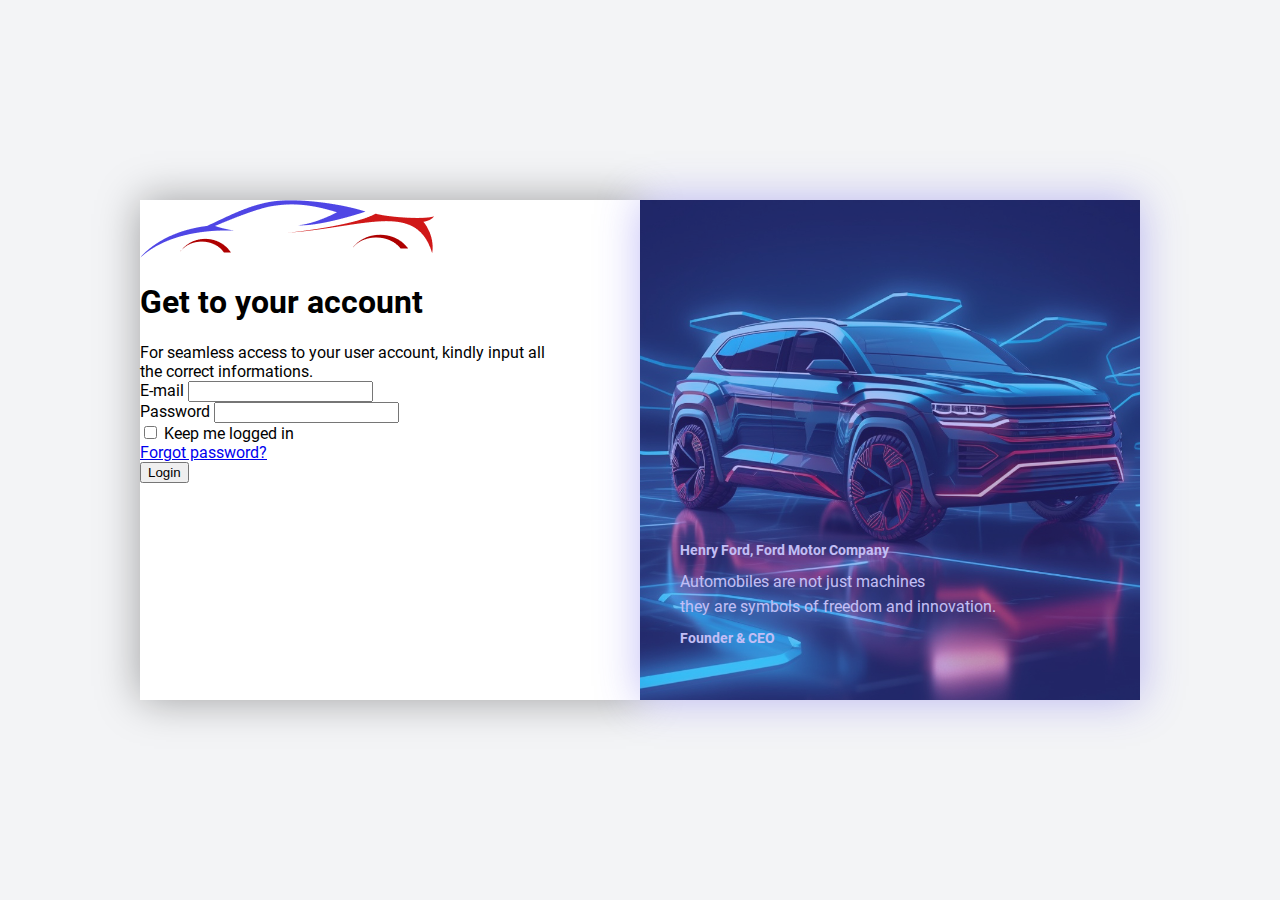
<file: frontend/src/pages/auth/login.html>
<!DOCTYPE html>
<html lang="en">

<head>
    <meta charset="UTF-8">
    <meta name="viewport" content="width=device-width, initial-scale=1.0">
    <title>Login | Car Stand</title>
    <link rel="stylesheet" href="./../../styles/auth.css">
</head>

<body>
    <div class="login">
        <div class="box form">
            <div class="form-containe">
                <img src="./../../assets/logo/auth-logo.png" alt="auth-login">

                <div class="info">
                    <h1>Get to your account</h1>
                    <p>For seamless access to your user account,  kindly input all</p>
                    <p>the correct informations.</p>
                </div>

                <form>
                    <div class="email">
                        <label for="email">E-mail</label>
                        <input type="email" name="email" id="email">
                    </div>

                    <div class="password">
                        <label for="password">Password</label>
                        <input type="password" name="password" id="password">
                    </div>

                    <div class="option">
                        <div class="left">
                            <input type="checkbox" name="checked" id="checked"> 
                            <label for="checked">Keep me logged in</label>
                        </div>

                        <div class="right">
                            <p><a href="#">Forgot password?</a></p>
                        </div>
                    </div>

                    <div class="button">
                        <button type="submit" name="login">Login</button>
                    </div>
                </form>
            </div>
        </div>
        
        <div class="box photo">
            <div class="text-container">
                <div class="text">
                    <p class="bold">Henry Ford, Ford Motor Company</p>
                    <p class="phrase">Automobiles are not just machines</p>
                    <p class="phrase">they are symbols of freedom and innovation.</p>
                    <p class="bold">Founder & CEO</p>
                </div>
            </div>
            <div class="overlay"></div>
        </div>
    </div>
</body>

</html>
</file>
<file: frontend/src/styles/auth.css>
@import url('./style.css');

/* Login */
body {
    margin: 0;
    font-family: Roboto;
    background-color: #F3F4F6;
}

.login {
    height: 100vh;
    display: flex;
    align-items: center;
    justify-content: center;
}

.login .box {
    width: 500px;
    height: 500px;
}

/* Form Left Side */
.login .box.form {
    background-color: #fff;
    box-shadow: 0 0 40px 0 rgba(0, 0, 0, 0.35);
}


/*? Photo Right Side */
.login .box.photo {
    position: relative;
    background-image: url('./../assets/2150796976.jpg');
    background-repeat: no-repeat;
    background-position: center;
    background-size: 120%;
    display: flex;
}

.login .box.photo .text-container {
    margin-top: auto;
    margin-left: 40px;
    margin-bottom: 40px;
    color: #fff;
}

.login .box.photo .text-container .text .bold {
    font-weight: bold;
    font-size: 14px;
    margin: 14px 0px;
}

.login .box.photo .text-container .text .phrase {
    margin: 6px 0px;
}

.login .box.photo .overlay {
    top: 0;
    left: 0;
    position: absolute;
    width: 100%;
    height: 100%;
    background-color: rgba(79, 70, 229, 0.35);
    box-shadow: 0 0 40px 0 rgba(79, 70, 229, 0.35);
}
</file>
